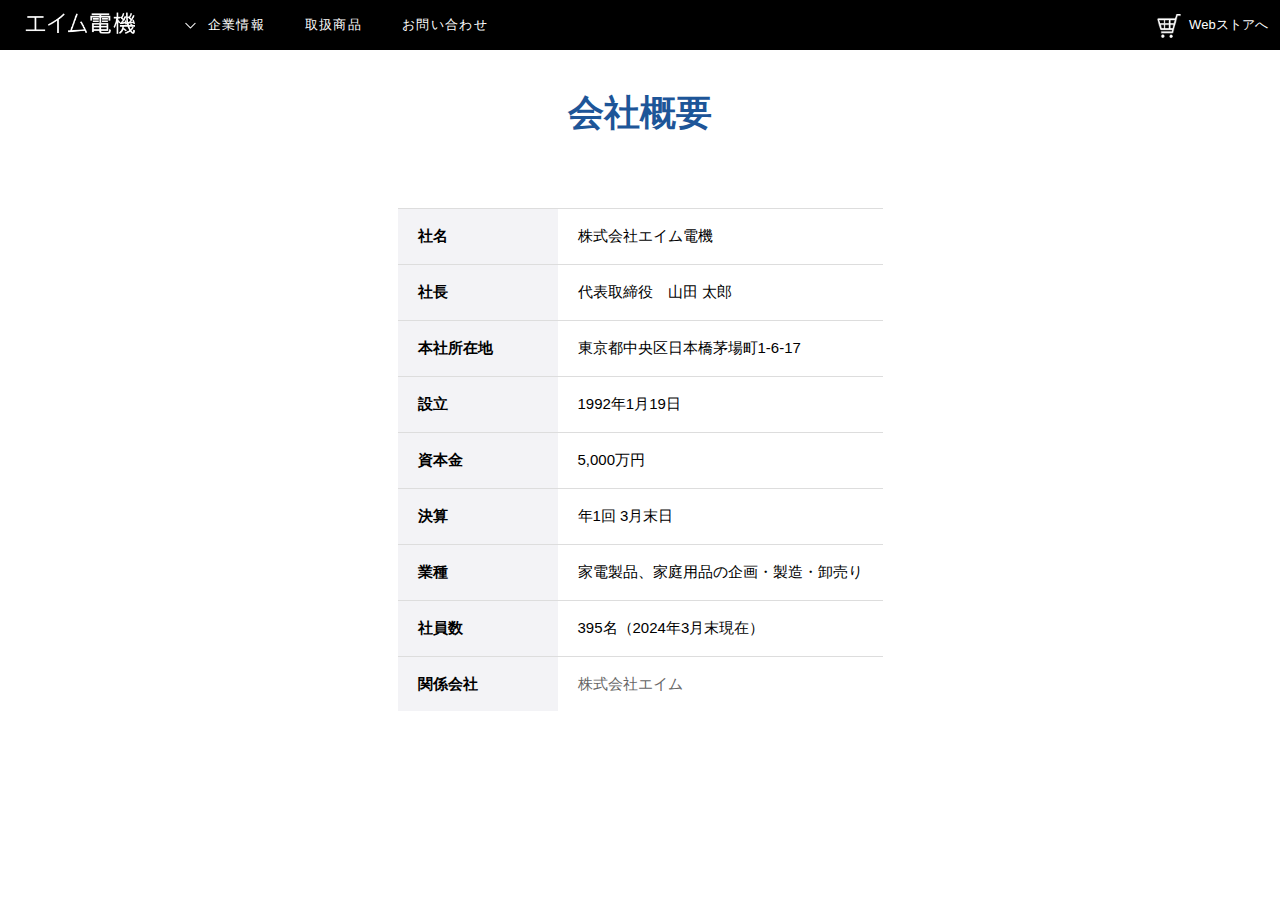
<file: about.html>
<!DOCTYPE html>
<html lang="ja">

<head>
	<meta charset="UTF-8">
	<meta http-equiv="X-UA-Compatible" content="IE=edge">
	<title>エイム電機</title>
	<meta name="viewport" content="width=device-width, initial-scale=1">
	<link rel="stylesheet" href="css/style.css">
	<link rel="icon" href="favicon.ico">
	<script src="js/openclose.js"></script>
	<script src="js/fixmenu_pagetop.js"></script>
	<script src="js/ddmenu_min.js"></script>
</head>

<body>

	<div>

		<header>
			<h1 id="logo"><a href="index.html"><img src="images/ロゴ.png" alt="SAMPLE COMPANY"></a></h1>
			<!--PC用（901px以上端末）メニュー-->
			<nav id="menubar">
				<div>
					<ul>
						<li class="ddmenu-title">企業情報
							<ul class="ddmenu">
								<li><a href="index.html">企業情報トップ</a></li>
								<li><a href="greeting.html">経営理念</a></li>
								<li><a href="about.html">会社概要</a></li>
							</ul>
						</li>
						<li><a href="product.html">取扱商品</a></li>
						<li><a href="contact.html">お問い合わせ</a></li>
					</ul>
				</div>
				<a href="https://aim-denki-shop.web.app/" target="_blank" rel="noopener noreferrer">
					<div class="web-store">
						<img class="img-cart" src="images/cart.png">
						Webストアへ
					</div>
				</a>
				
			</nav>
			<!--小さい端末用（900px以下端末）メニュー-->
			<nav id="menubar-s">
				<div>
					<ul>
						<li id="menubar_hdr2" class="close">企業情報
							<ul id="menubar-s2">
								<li><a href="service.html">企業情報トップ</a></li>
								<li><a href="service.html">経営理念</a></li>
								<li><a href="service.html">会社概要</a></li>
							</ul>
						</li>
						<li><a href="product.html">取扱商品</a></li>
						<li><a href="contact.html">お問い合わせ</a></li>
					</ul>
				</div>
				<a href="https://aim-denki-shop.web.app/" target="_blank" rel="noopener noreferrer">
					<div class="web-store">
						<img class="img-cart" src="images/cart.png">
						Webストアへ
					</div>
				</a>
				
			</nav>
		</header>

		<div id="contents">

			<section id="about">

				<h2 style="background: none;border-left: none;">会社概要</h2>

				<div class="corporate">
					<table>
						<tbody>
							<tr>
								<th>社名</th>
								<td>株式会社エイム電機</td>
							</tr>
							<tr>
								<th>社長</th>
								<td>代表取締役　山田 太郎</td>
							</tr>
							<tr>
								<th>本社所在地</th>
								<td>東京都中央区日本橋茅場町1-6-17</td>
							</tr>
							<tr>
								<th>設立</th>
								<td>1992年1月19日</td>
							</tr>
							<tr>
								<th>資本金</th>
								<td>5,000万円</td>
							</tr>
							<tr>
								<th>決算</th>
								<td>年1回 3月末日</td>
							</tr>
							<tr>
								<th>業種</th>
								<td>家電製品、家庭用品の企画・製造・卸売り</td>
							</tr>
							<tr>
								<th>社員数</th>
								<td>395名（2024年3月末現在）</td>
							</tr>
							<tr>
								<th>関係会社</th>
								<td>
									<ul>
										<li><a href="https://www.aim.ac/" target="_blank">株式会社エイム</a></li>
									</ul>
								</td>
							</tr>
						</tbody>
					</table>
				</div>


			</section>

		</div>

		<div id="menubar_hdr" class="close"></div>


		<script>
			if (OCwindowWidth() <= 900) {
				open_close("menubar_hdr", "menubar-s");
			}
		</script>


		<script>
			if (OCwindowWidth() <= 900) {
				open_close("menubar_hdr2", "menubar-s2");
			}
		</script>

</body>

</html>
</file>
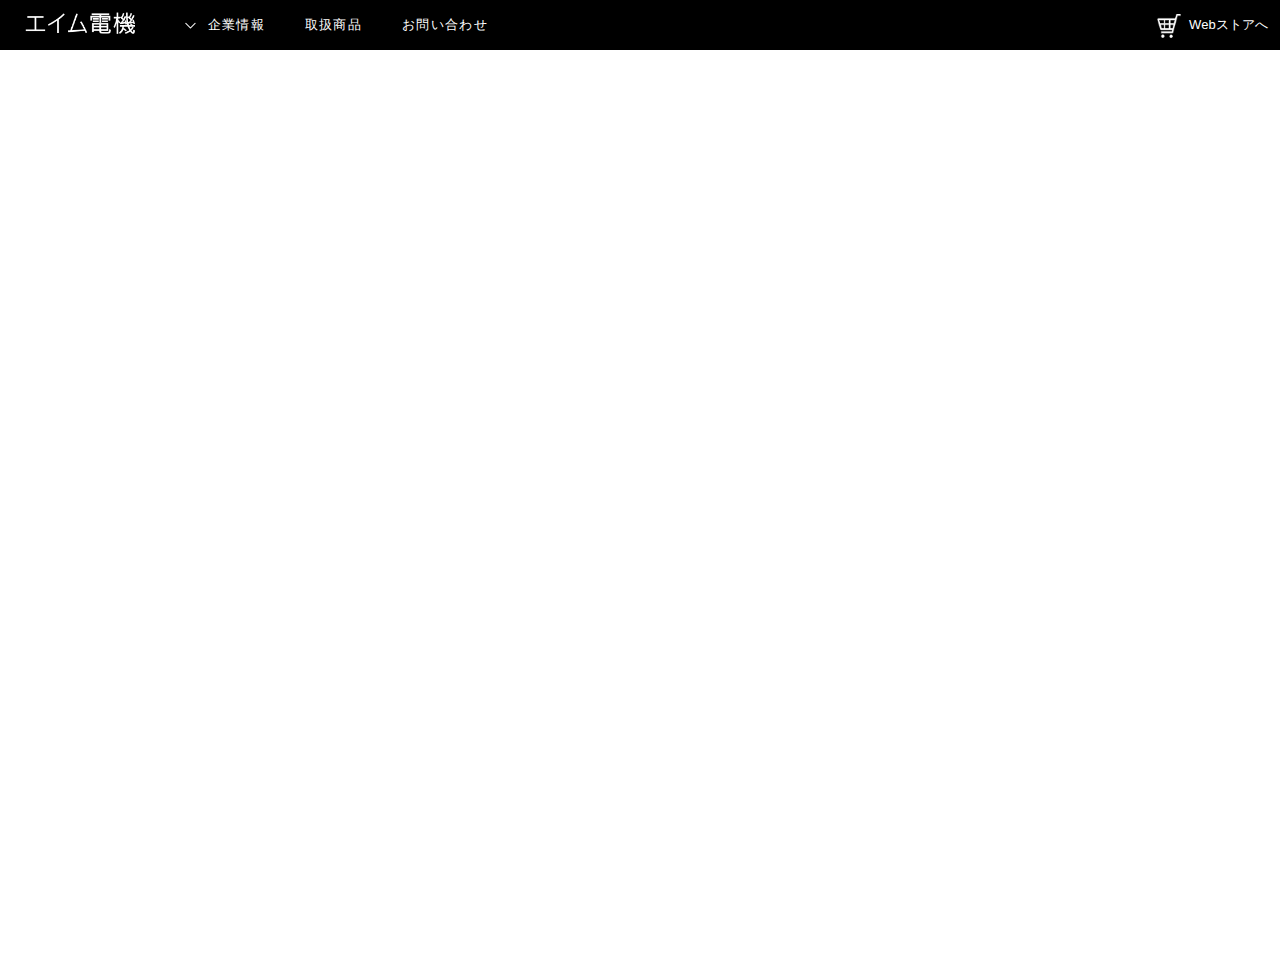
<file: contact.html>
<!DOCTYPE html>
<html lang="ja">

<head>
	<meta charset="UTF-8">
	<meta http-equiv="X-UA-Compatible" content="IE=edge">
	<title>エイム電機</title>
	<meta name="viewport" content="width=device-width, initial-scale=1">
	<link rel="stylesheet" href="css/style.css">
	<link rel="icon" href="favicon.ico">
	<script src="js/openclose.js"></script>
	<script src="js/fixmenu_pagetop.js"></script>
	<script src="js/ddmenu_min.js"></script>
</head>

<body id="contact">

	<div id="container">

		<header>
			<h1 id="logo"><a href="index.html"><img src="images/ロゴ.png" alt="SAMPLE COMPANY"></a></h1>
			<!--PC用（901px以上端末）メニュー-->
			<nav id="menubar">
				<div>
					<ul>
						<li class="ddmenu-title">企業情報
							<ul class="ddmenu">
								<li><a href="index.html">企業情報トップ</a></li>
								<li><a href="greeting.html">経営理念</a></li>
								<li><a href="about.html">会社概要</a></li>
							</ul>
						</li>
						<li><a href="product.html">取扱商品</a></li>
						<li><a href="contact.html">お問い合わせ</a></li>
					</ul>
				</div>
				<a href="https://aim-denki-shop.web.app/" target="_blank" rel="noopener noreferrer">
					<div class="web-store">
						<img class="img-cart" src="images/cart.png">
						Webストアへ
					</div>
				</a>
			</nav>
			<!--小さい端末用（900px以下端末）メニュー-->
			<nav id="menubar-s">
				<div>
					<ul>
						<li id="menubar_hdr2" class="close">企業情報
							<ul id="menubar-s2">
								<li><a href="service.html">企業情報トップ</a></li>
								<li><a href="service.html">経営理念</a></li>
								<li><a href="service.html">会社概要</a></li>
							</ul>
						</li>
						<li><a href="product.html">取扱商品</a></li>
						<li><a href="contact.html">お問い合わせ</a></li>
					</ul>
				</div>
				<a href="https://aim-denki-shop.web.app/" target="_blank" rel="noopener noreferrer">
					<div class="web-store">
						<img class="img-cart" src="images/cart.png">
						Webストアへ
					</div>
				</a>
			</nav>
			</nav>
		</header>

		<div id="contents">
			<iframe
				src="https://docs.google.com/forms/d/e/1FAIpQLScYPzfSrE2J1BEbFEnTRtv_RO-ajOvR-us_vLtn-VNTUrUqRw/viewform?embedded=true"
				frameborder="0" marginheight="0" marginwidth="0" width="100%" height="831">読み込んでいます…</iframe>
		</div>


		<div id="menubar_hdr" class="close"></div>

		<script>
			if (OCwindowWidth() <= 900) {
				open_close("menubar_hdr", "menubar-s");
			}
		</script>


		<script>
			if (OCwindowWidth() <= 900) {
				open_close("menubar_hdr2", "menubar-s2");
			}
		</script>

</body>

</html>
</file>
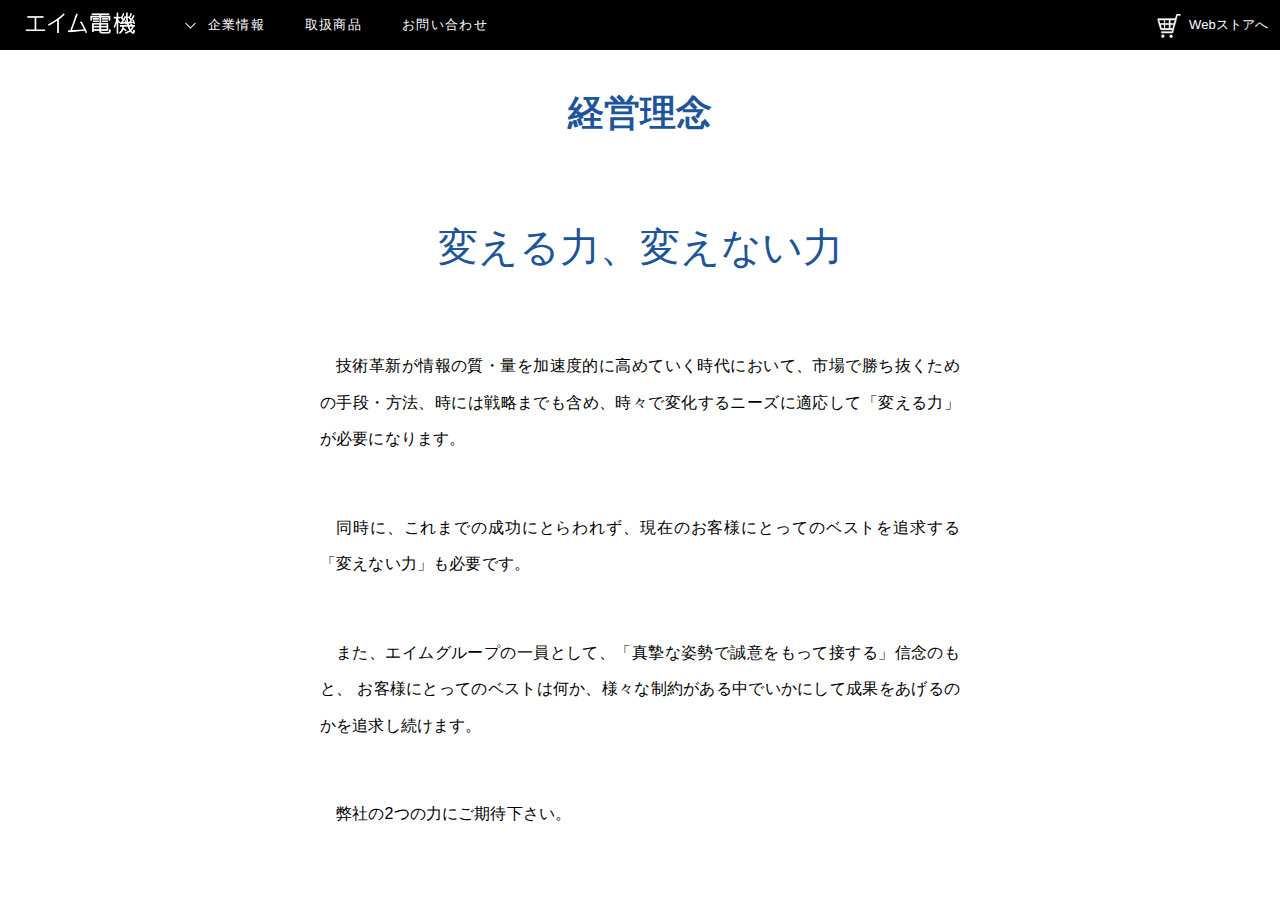
<file: greeting.html>
<!DOCTYPE html>
<html lang="ja">

<head>
	<meta charset="UTF-8">
	<meta http-equiv="X-UA-Compatible" content="IE=edge">
	<title>エイム電機</title>
	<meta name="viewport" content="width=device-width, initial-scale=1">
	<link rel="stylesheet" href="css/style.css">
	<link rel="icon" href="favicon.ico">
	<script src="js/openclose.js"></script>
	<script src="js/fixmenu_pagetop.js"></script>
	<script src="js/ddmenu_min.js"></script>

</head>

<body>

	<div id="container">

		<header>
			<h1 id="logo"><a href="index.html"><img src="images/ロゴ.png" alt="SAMPLE COMPANY"></a></h1>
			<!--PC用（901px以上端末）メニュー-->
			<nav id="menubar">
				<div>
					<ul>
						<li class="ddmenu-title">企業情報
							<ul class="ddmenu">
								<li><a href="index.html">企業情報トップ</a></li>
								<li><a href="greeting.html">経営理念</a></li>
								<li><a href="about.html">会社概要</a></li>
							</ul>
						</li>
						<li><a href="product.html">取扱商品</a></li>
						<li><a href="contact.html">お問い合わせ</a></li>
					</ul>
				</div>
				<a href="https://aim-denki-shop.web.app/" target="_blank" rel="noopener noreferrer">
					<div class="web-store">
						<img class="img-cart" src="images/cart.png">
						Webストアへ
					</div>
				</a>
			</nav>
			<!--小さい端末用（900px以下端末）メニュー-->
			<nav id="menubar-s">
				<div>
					<ul>
						<li id="menubar_hdr2" class="close">企業情報
							<ul id="menubar-s2">
								<li><a href="service.html">企業情報トップ</a></li>
								<li><a href="service.html">経営理念</a></li>
								<li><a href="service.html">会社概要</a></li>
							</ul>
						</li>
						<li><a href="product.html">取扱商品</a></li>
						<li><a href="contact.html">お問い合わせ</a></li>
					</ul>
				</div>
				<a href="https://aim-denki-shop.web.app/" target="_blank" rel="noopener noreferrer">
					<div class="web-store">
						<img class="img-cart" src="images/cart.png">
						Webストアへ
					</div>
				</a>
			</nav>
		</header>

		<div id="contents">

			<section id="greeting">

				<h2 style="background: none;border-left: none;">経営理念</h2>
				<div class="ov-block" style="padding: 0 0;">
					<div class="ov-block__title">変える力、変えない力</div>
					<div class="ov-block__content" style="max-width: 680px;margin: auto;">
						<p class="text-indented text-sentence no-mb">
							技術革新が情報の質・量を加速度的に高めていく時代において、市場で勝ち抜くための手段・方法、時には戦略までも含め、時々で変化するニーズに適応して「変える力」が必要になります。
						</p> <br>
						<p class="text-indented text-sentence no-mb">
							同時に、これまでの成功にとらわれず、現在のお客様にとってのベストを追求する「変えない力」も必要です。
						</p>
						<br>
						<p class="text-indented text-sentence no-mb">
							また、エイムグループの一員として、「真摯な姿勢で誠意をもって接する」信念のもと、
							お客様にとってのベストは何か、様々な制約がある中でいかにして成果をあげるのかを追求し続けます。
						</p>
						<br>
						<p class="text-indented text-sentence no-mb">
							弊社の2つの力にご期待下さい。
						</p>
					</div>
				</div>
			</section>

		</div>



		<div id="menubar_hdr" class="close"></div>


		<script>
			if (OCwindowWidth() <= 900) {
				open_close("menubar_hdr", "menubar-s");
			}
		</script>


		<script>
			if (OCwindowWidth() <= 900) {
				open_close("menubar_hdr2", "menubar-s2");
			}
		</script>

</body>

</html>
</file>
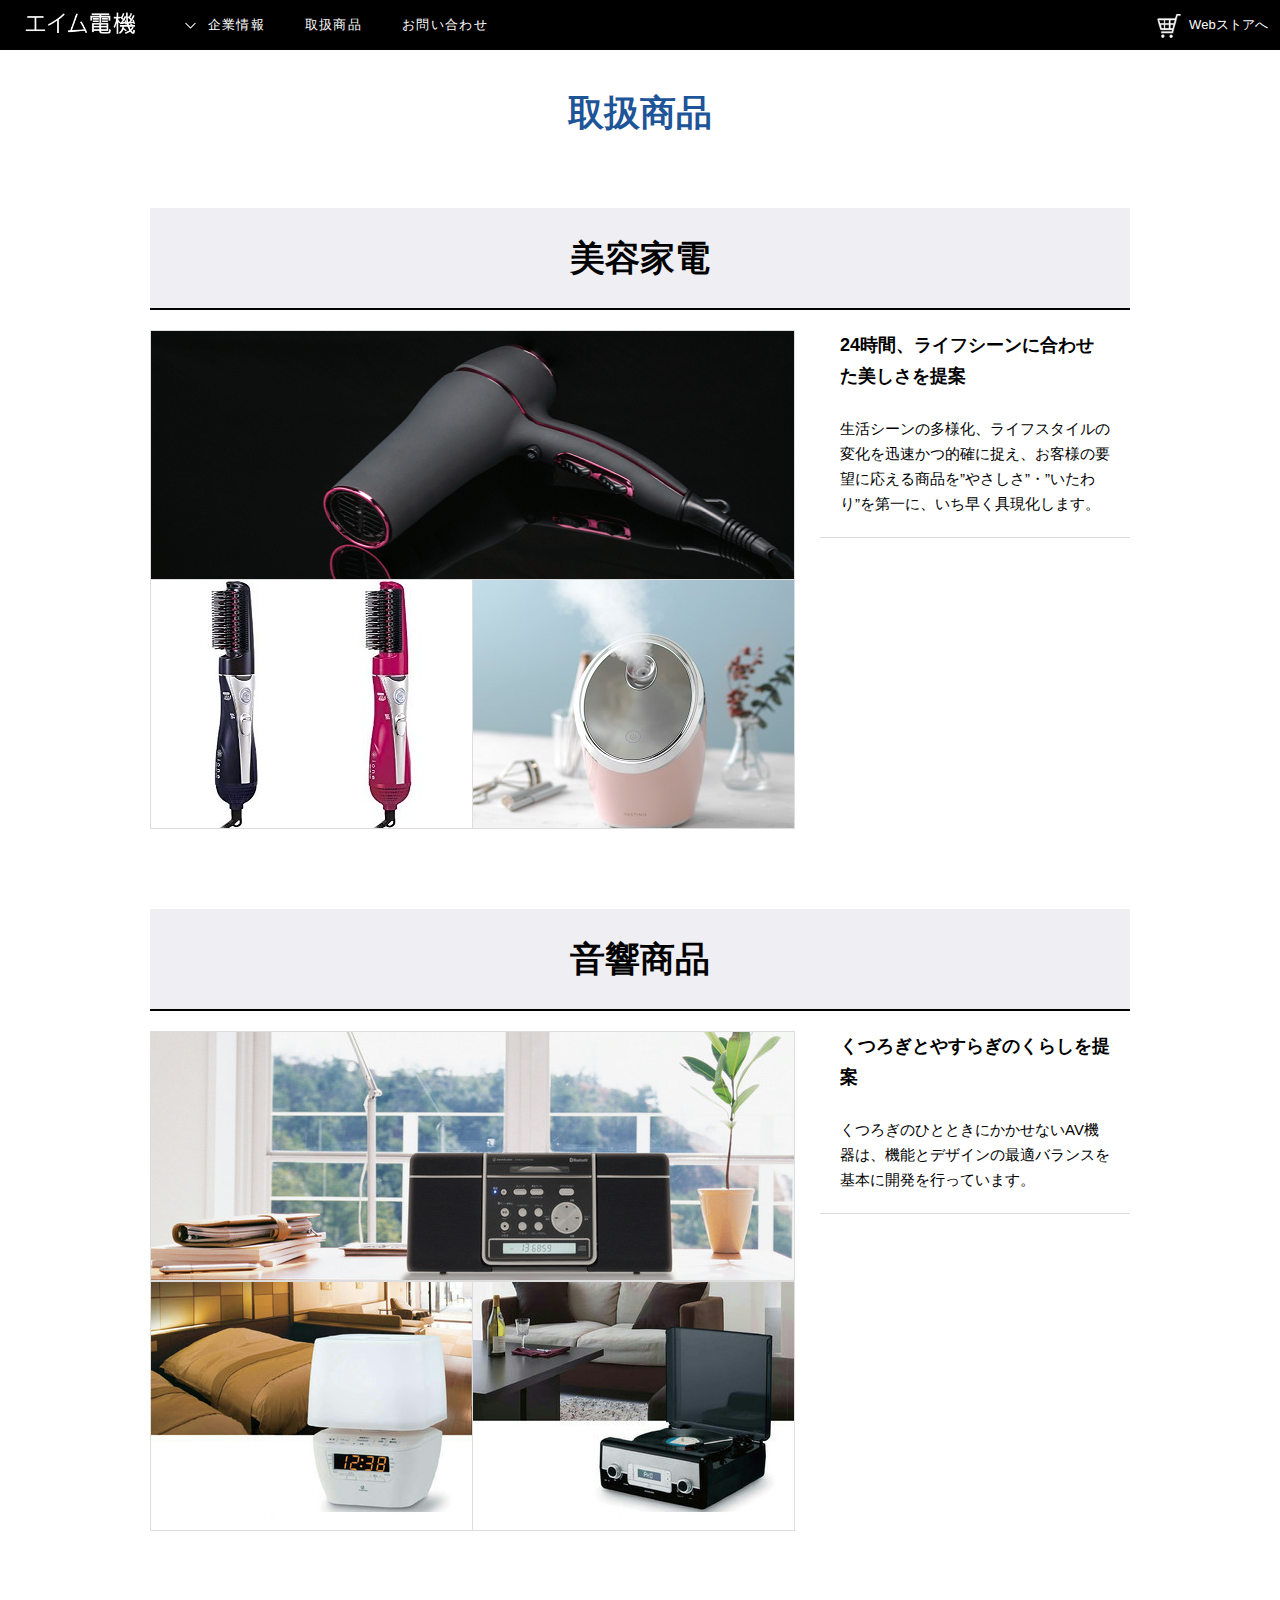
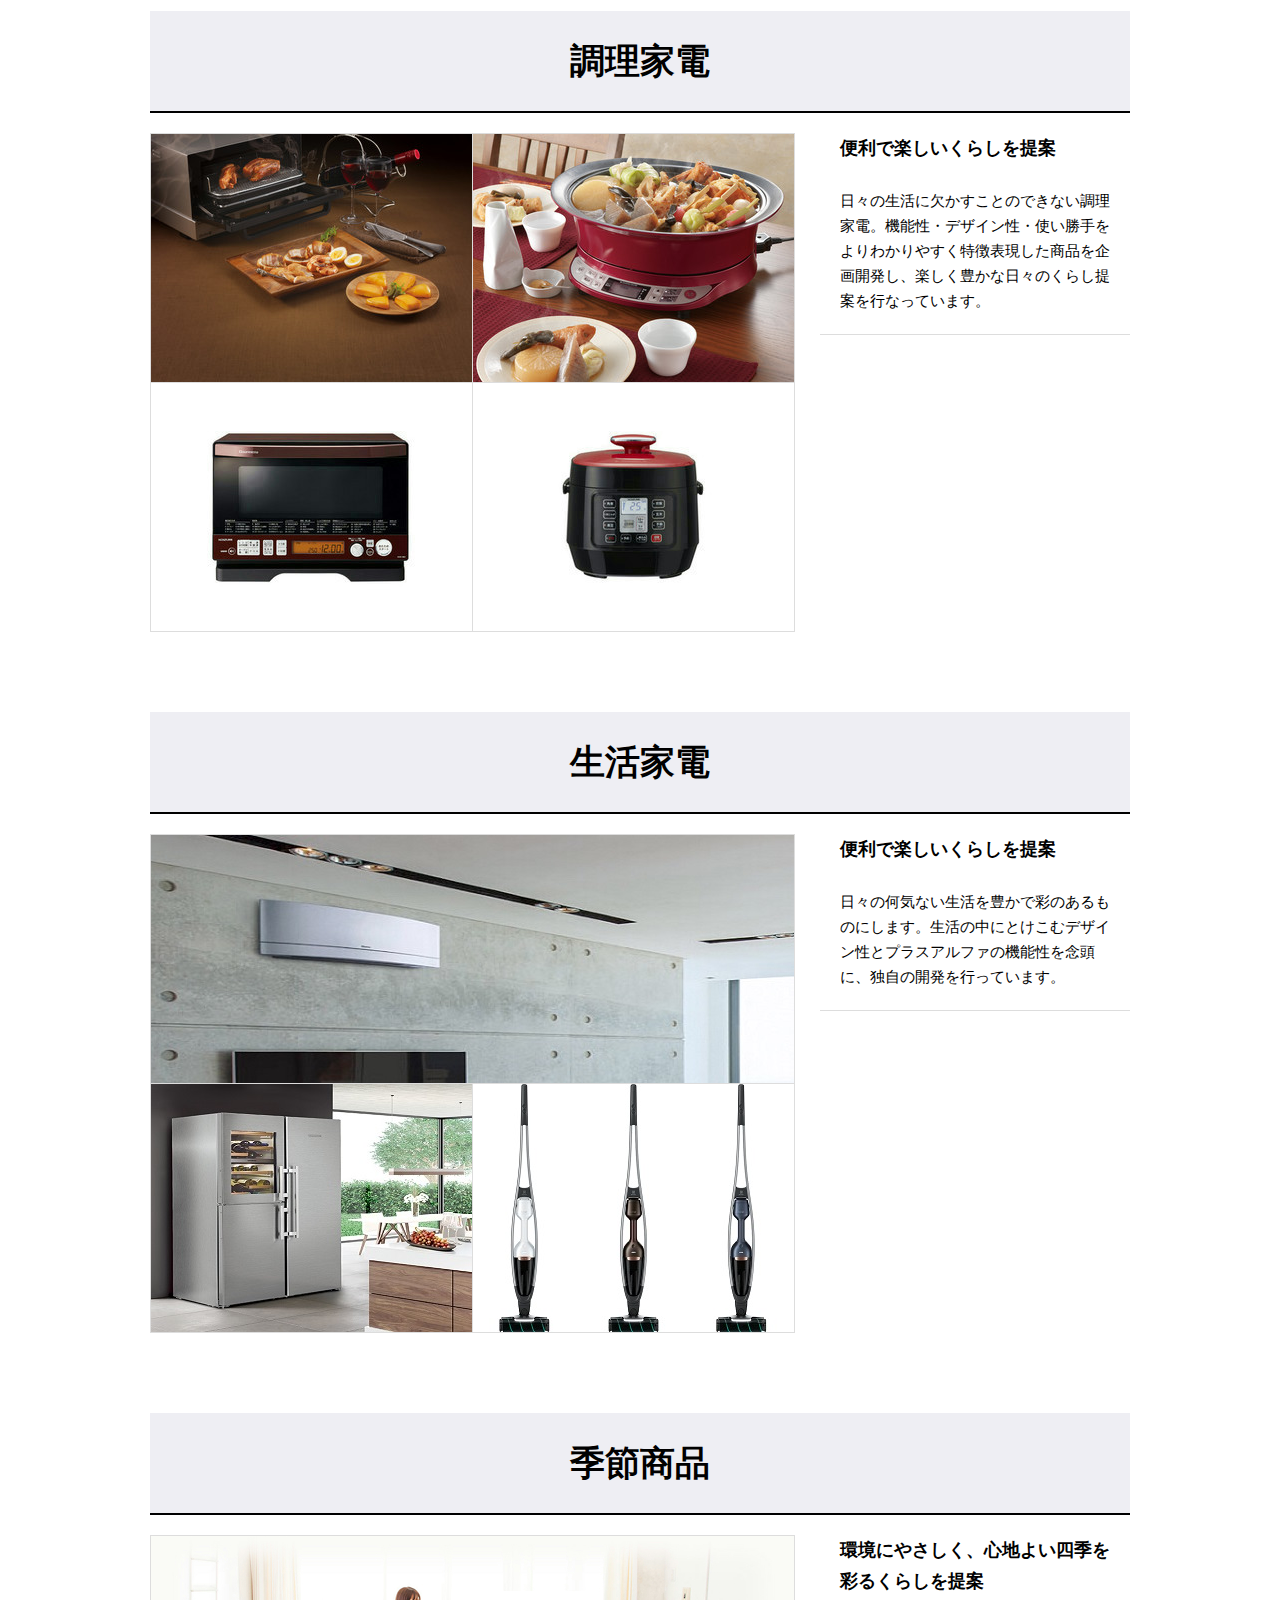
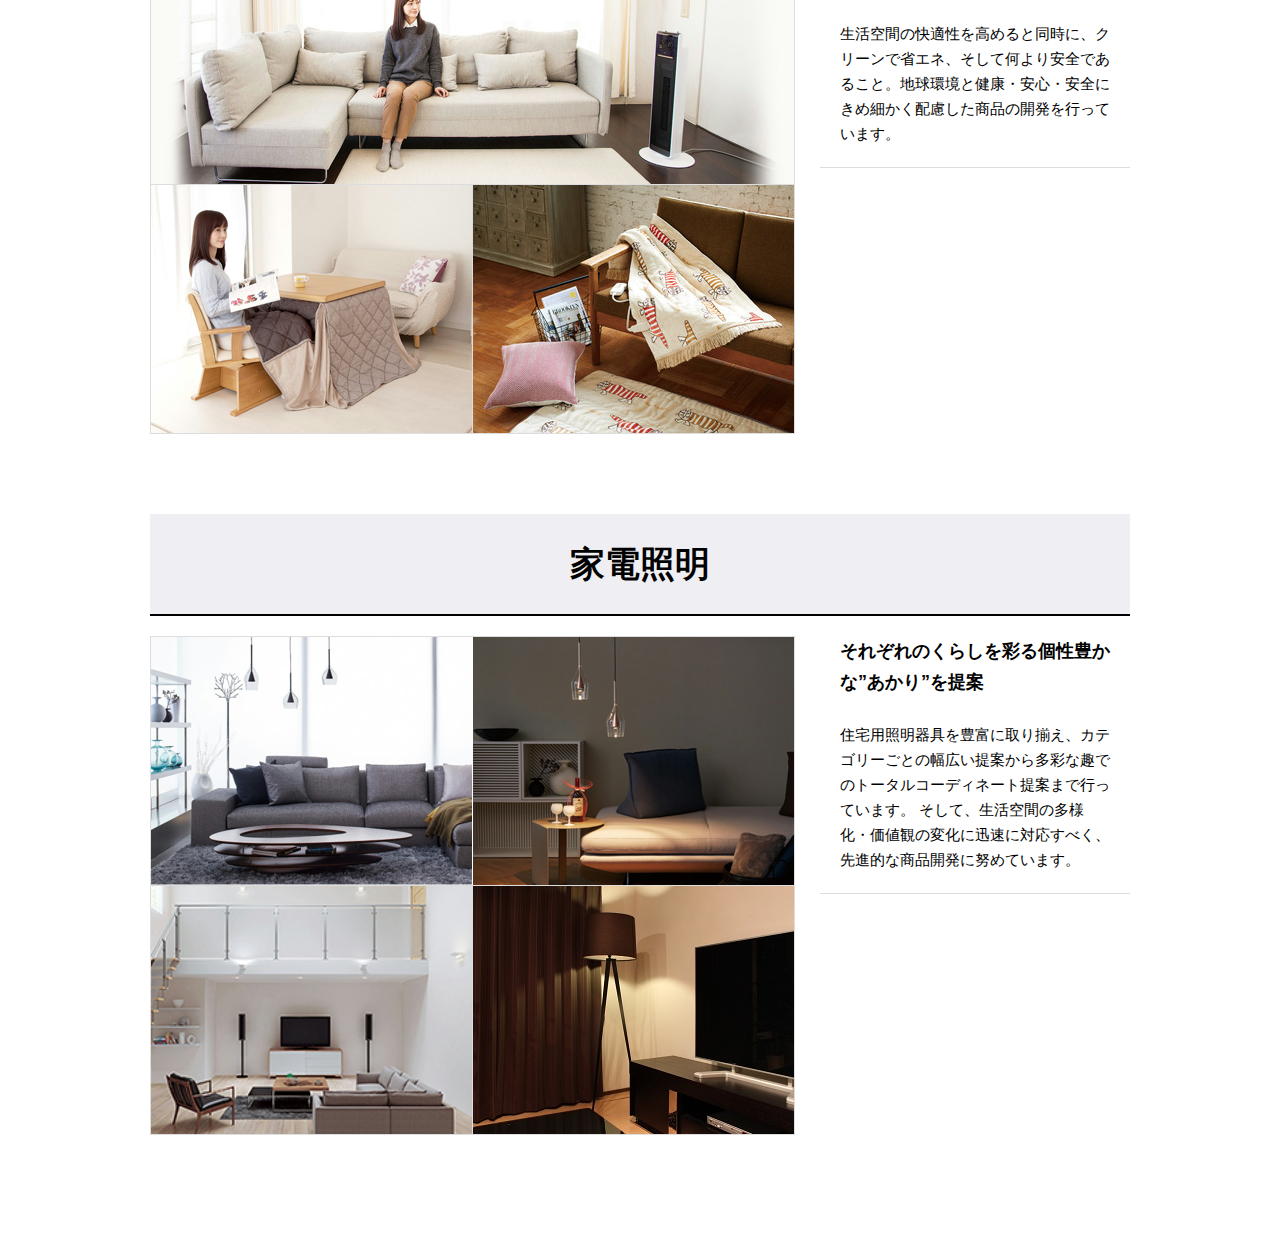
<file: product.html>
<!DOCTYPE html>
<html lang="ja">

<head>
	<meta charset="UTF-8">
	<meta http-equiv="X-UA-Compatible" content="IE=edge">
	<title>エイム電機</title>
	<meta name="viewport" content="width=device-width, initial-scale=1">
	<link rel="stylesheet" href="css/style.css">
	<link rel="icon" href="favicon.ico">
	<script src="js/openclose.js"></script>
	<script src="js/fixmenu_pagetop.js"></script>
	<script src="js/ddmenu_min.js"></script>
</head>

<body>

	<div id="container">

		<header>
			<h1 id="logo"><a href="index.html"><img src="images/ロゴ.png" alt="SAMPLE COMPANY"></a></h1>
			<!--PC用（901px以上端末）メニュー-->
			<nav id="menubar">
				<div>
					<ul>
						<li class="ddmenu-title">企業情報
							<ul class="ddmenu">
								<li><a href="index.html">企業情報トップ</a></li>
								<li><a href="greeting.html">経営理念</a></li>
								<li><a href="about.html">会社概要</a></li>
							</ul>
						</li>
						<li><a href="product.html">取扱商品</a></li>
						<li><a href="contact.html">お問い合わせ</a></li>
					</ul>
				</div>
				<a href="https://aim-denki-shop.web.app/" target="_blank" rel="noopener noreferrer">
					<div class="web-store">
						<img class="img-cart" src="images/cart.png">
						Webストアへ
					</div>
				</a>
			</nav>
			<!--小さい端末用（900px以下端末）メニュー-->
			<nav id="menubar-s">
				<div>
					<ul>
						<li id="menubar_hdr2" class="close">企業情報
							<ul id="menubar-s2">
								<li><a href="service.html">企業情報トップ</a></li>
								<li><a href="service.html">経営理念</a></li>
								<li><a href="service.html">会社概要</a></li>
							</ul>
						</li>
						<li><a href="product.html">取扱商品</a></li>
						<li><a href="contact.html">お問い合わせ</a></li>
					</ul>
				</div>
				<a href="https://aim-denki-shop.web.app/" target="_blank" rel="noopener noreferrer">
					<div class="web-store">
						<img class="img-cart" src="images/cart.png">
						Webストアへ
					</div>
				</a>
			</nav>
		</header>

		<div id="contents">

			<section id="product">

				<h2 style="background: none;border-left: none;">取扱商品</h2>

				<article id="ribiyou" class="brand">
					<h3>美容家電</h3>
					<div class="detail">
						<div class="pic">
							<img src="images/ドライヤー.jpg" class="pic01">
							<img src="images/カール.jpg" class="pic02">
							<img src="images/フェイススチーマー.jpg" class="pic03">
						</div>
						<div class="txt">
							<p class="catch">24時間、ライフシーンに合わせた美しさを提案</p>
							<p class="lead">生活シーンの多様化、ライフスタイルの変化を迅速かつ的確に捉え、お客様の要望に応える商品を”やさしさ”・”いたわり”を第一に、いち早く具現化します。
							</p>
						</div>
					</div>
				</article>

				<article id="sound" class="brand">
					<h3>音響商品</h3>
					<div class="detail">
						<div class="pic">
							<img src="images/snd_brand02_pic03.jpg" class="pic03">
							<img src="images/snd_brand02_pic01.jpg" class="pic01">
							<img src="images/snd_brand02_pic02.jpg" class="pic02">
						</div>
						<div class="txt">
							<p class="catch">くつろぎとやすらぎのくらしを提案</p>
							<p class="lead">くつろぎのひとときにかかせないAV機器は、機能とデザインの最適バランスを基本に開発を行っています。</p>

						</div>
					</div>

				</article>

				<article id="cooking" class="brand">
					<h3>調理家電</h3>
					<div class="detail">
						<div class="pic">
							<img src="images/coo_brand03_pic01.jpg" class="pic01">
							<img src="images/coo_brand03_pic02.jpg" class="pic02">
							<img src="images/coo_brand03_pic03.jpg" class="pic03">
							<img src="images/coo_brand03_pic04.jpg" class="pic04">
						</div>
						<div class="txt">
							<p class="catch">便利で楽しいくらしを提案</p>
							<p class="lead">
								日々の生活に欠かすことのできない調理家電。機能性・デザイン性・使い勝手をよりわかりやすく特徴表現した商品を企画開発し、楽しく豊かな日々のくらし提案を行なっています。</p>
						</div>
					</div>

				</article>
				<article id="cooking" class="brand">
					<h3>生活家電</h3>
					<div class="detail">
						<div class="pic">
							<img src="images/エアコン.jpg" class="pic01">
							<img src="images/冷蔵庫.jpg" class="pic03">
							<img src="images/掃除機.jpg" class="pic04">
						</div>
						<div class="txt">
							<p class="catch">便利で楽しいくらしを提案</p>
							<p class="lead">
								日々の何気ない生活を豊かで彩のあるものにします。生活の中にとけこむデザイン性とプラスアルファの機能性を念頭に、独自の開発を行っています。</p>
						</div>
					</div>

				</article>

				<article id="season" class="brand">
					<h3>季節商品</h3>
					<div class="detail">
						<div class="pic">
							<img src="images/ssn_brand04_pic01.jpg" class="pic01">
							<img src="images/ssn_brand04_pic02.jpg" class="pic03">
							<img src="images/ssn_brand04_pic03.jpg" class="pic04">
						</div>
						<div class="txt">
							<p class="catch">環境にやさしく、心地よい四季を彩るくらしを提案</p>
							<p class="lead">
								生活空間の快適性を高めると同時に、クリーンで省エネ、そして何より安全であること。地球環境と健康・安心・安全にきめ細かく配慮した商品の開発を行っています。
							</p>
						</div>
					</div>

				</article>

				<article id="consumer" class="brand">
					<h3>家電照明</h3>
					<div class="detail">
						<div class="pic">
							<img src="images/sik_brand05_pic01.jpg" class="pic01">
							<img src="images/sik_brand05_pic02.jpg" class="pic03">
							<img src="images/間接照明.jpg" class="pic04">
						</div>
						<div class="txt">
							<p class="catch">それぞれのくらしを彩る個性豊かな”あかり”を提案</p>
							<p class="lead">
								住宅用照明器具を豊富に取り揃え、カテゴリーごとの幅広い提案から多彩な趣でのトータルコーディネート提案まで行っています。
								そして、生活空間の多様化・価値観の変化に迅速に対応すべく、先進的な商品開発に努めています。</p>
						</div>
					</div>
				</article>

			</section>

		</div>

		<div id="menubar_hdr" class="close"></div>


		<script>
			if (OCwindowWidth() <= 900) {
				open_close("menubar_hdr", "menubar-s");
			}
		</script>

		<script>
			if (OCwindowWidth() <= 900) {
				open_close("menubar_hdr2", "menubar-s2");
			}
		</script>

</body>

</html>
</file>
<file: css/style.css>
@charset "utf-8";

/*各cssファイルの読み込み
---------------------------------------------------------------------------*/
@import url("keyframes.css");
@import url("slide.css");

/*全端末（PC・タブレット・スマホ）共通設定
------------------------------------------------------------------------------------------------------------------------------------------------------*/

/*全体の設定
---------------------------------------------------------------------------*/
body {
  margin: 0px;
  padding: 0px;
  font-family: "ヒラギノ丸ゴ Pro", "Hiragino Maru Gothic Pro",
    "ヒラギノ角ゴ Pro", "Hiragino Kaku Gothic Pro", "メイリオ", Meiryo, Osaka,
    "ＭＳ Ｐゴシック", "MS PGothic", sans-serif;
  font-size: 16px;
  /*文字サイズ*/
  line-height: 2;
  /*行間*/
  color: #000;
  /*文字色*/
  background: #fff;
  /*背景色*/
  -webkit-text-size-adjust: none;
}

h1,
h2,
h3,
h4,
h5,
p,
ul,
ol,
li,
dl,
dt,
dd,
form,
figure,
form,
select,
textarea,
input {
  margin: 0px;
  padding: 0px;
  font-size: 100%;
  font-weight: normal;
}

ul {
  list-style-type: none;
}

img {
  border: none;
  max-width: 100%;
  height: auto;
  vertical-align: middle;
}

table {
  border-collapse: collapse;
  font-size: 100%;
  border-spacing: 0;
}

video {
  max-width: 100%;
}

iframe {
  width: 100%;
}

/*リンク（全般）設定
---------------------------------------------------------------------------*/
a {
  color: #666;
  transition: 0.4s;
}

a:hover {
  color: #0074ea;
  text-decoration: none;
}

/*ヘッダーブロック（ロゴやメニューが入った最上段ブロック）
---------------------------------------------------------------------------*/
/*ヘッダーブロック*/
header {
  position: fixed;
  /*ヘッダーを上部に固定する指定*/
  z-index: 1;
  left: 0px;
  /*左からの配置場所の指定*/
  top: 0px;
  /*上からの配置場所の指定*/
  width: 100%;
  /*幅*/
  background: #000;
  /*背景色*/
  font-size: 13px;
  /*文字サイズ*/
  height: 50px;
  /*ヘッダーの高さ*/
}

/*ロゴ画像*/
header #logo img {
  height: 50px;
  /*高さ。上のheaderのheightと合わせる。*/
  float: left;
  /*左に回り込み*/
}

/*メインメニュー
---------------------------------------------------------------------------*/
/*メニューブロック全体*/
#menubar {
  float: left;
}

/*メニュー１個あたりの指定*/
#menubar li {
  float: left;
  letter-spacing: 0.1em;
}

#menubar li a,
.ddmenu-title {
  display: block;
  text-decoration: none;
  color: #fff;
  /*文字色*/
  padding: 0px 20px;
  /*上下、左右へのメニュー内の余白*/
  line-height: 50px;
  /*行間。headerのheightと数字を合わせる。*/
}

/*マウスオン時の背景色*/
#menubar li a:hover {
  background: #0074ea !important;
}

/*ドロップダウンメニューの親メニューへの追加指定。基本指定は上の.ddmenu-titleにあります。*/
.ddmenu-title {
  padding-left: 40px;
  /*アイコン分の余白を確保*/
  background: url(../images/arrow1.png) no-repeat 10px center / auto 25px;
  /*アイコン画像の読み込み。最後の25pxは高さ指定。*/
}

/*小さい端末用メニューを非表示にする*/
#menubar-s,
#menubar-s2 {
  display: none;
}

/*３本バーアイコンを表示させない*/
#menubar_hdr {
  display: none;
}

/*ドロップダウンメニュー（ddmenu）
---------------------------------------------------------------------------*/
/*メニューブロック全体*/
#menubar ul.ddmenu {
  position: absolute;
  visibility: hidden;
  z-index: 10;
  width: auto;
  margin-left: -40px;
  /*.ddmenu-titleのpadding-leftと数字を合わせてマイナス記号をつける。*/
}

/*メニュー１個あたりの指定*/
#menubar ul.ddmenu li {
  float: none;
}

#menubar ul.ddmenu li a {
  background: #000;
  /*背景色（古いブラウザ用）*/
  background: rgba(0, 0, 0, 0.8);
  /*背景色。0,0,0は黒の事で0.8は色が80%出た状態。*/
  border: 1px solid rgba(255, 255, 255, 0.4);
  /*線の幅、線種、色。255,255,255は白の事で0.4は色が40%出た状態。*/
  border-top: none;
  /*上の線だけ消す*/
}

/*１つ目のメニューへの追加指定*/
#menubar ul.ddmenu li:first-child a {
  border-top: 1px solid rgba(255, 255, 255, 0.4);
  /*上の線の指定*/
}

/*ドロップダウンのマウスオン事*/
li:hover ul.ddmenu {
  animation-name: opa1;
  /*keyframes.cssで使う@keyframesの指定*/
  animation-duration: 0.4s;
  /*アニメーションの実行時間。0.4秒。*/
  animation-fill-mode: both;
  /*アニメーションの待機中は最初のキーフレームを維持、終了後は最後のキーフレームを維持。*/
}

/*facebookやtwitterなどのアイコン
---------------------------------------------------------------------------*/
/*アイコン全体を囲むブロック*/
ul.icon {
  float: right;
  /*アイコンブロックを右に回り込み*/
  margin-right: 20px;
  /*右側に空けるスペース*/
}

/*アイコン１個あたりの設定*/
ul.icon li {
  display: inline-block;
  /*横並びにさせる指定*/
  padding-top: 10px;
  /*上に空ける余白。header内の上下の配置バランスをここでとって下さい。*/
}

/*アイコン画像の設定*/
ul.icon img {
  width: 30px;
  /*画像の幅*/
  margin-right: 5px;
  /*画像同士の余白*/
}

/*コンテンツ（contents）
---------------------------------------------------------------------------*/
/*コンテンツブロック全体*/
#contents {
  margin-top: 50px;
  /*上に空ける余白。headerとの間に空けたいスペースを調整して下さい*/
  padding: 3%;
  /*コンテンツ内の余白*/
}

/*トップページのコンテンツへの追加指定*/
.home #contents {
  margin-top: 540px;
  /*スライドショーの高さに合わせて調整して下さい*/
}

/*h2タグ*/
#contents h2 {
  clear: both;
  margin-bottom: 20px;
  /*下に空けるスペース*/
  font-size: 120%;
  /*文字サイズ*/
  background: #000;
  /*背景色*/
  color: #fff;
  /*文字色*/
  border-left: 50px solid #0074ea;
  /*左の線の幅、線種、色*/
  line-height: 50px;
  /*行間*/
  padding-left: 30px;
  /*左に空ける余白*/
}

/*h2タグ内のspanタグ*/
#contents h2 span {
  font-size: 80%;
  /*文字サイズ*/
  padding-left: 20px;
  /*左に空ける余白*/
}

/*h2タグ内のspanタグの文字の最初と最後に表示させる記号*/
#contents h2 span::before,
#contents h2 span::after {
  content: "-";
}

/*h3タグ*/
#contents h3 {
  clear: both;
  margin-bottom: 20px;
  /*下に空けるスペース*/
  font-size: 120%;
  /*文字サイズ*/
  border-bottom: 2px solid #000;
  /*下の線の幅、線種、色*/
  padding-left: 20px;
  /*左に空ける余白*/
}

/*段落タグ設定*/
#contents p {
  padding: 0px 20px 20px;
  /*上、左右、下への余白*/
}

/*他。微調整。*/
#contents p + p {
  margin-top: -5px;
}

#contents h2 + p,
#contents h3 + p {
  margin-top: -10px;
}

#contents section + section {
  margin-top: 30px;
}

/*list（トップページやServiceページで使っている横長ブロック）
---------------------------------------------------------------------------*/
/*ボックスの設定*/
#contents .list {
  position: relative;
  overflow: hidden;
  display: flex;
  align-items: center;
  background: #000;
  /*背景色*/
  color: #fff;
  /*文字色*/
  margin-bottom: 1px;
  /*ボックス同士に空けるスペース*/
}

/*リンクテキストの文字色*/
#contents .list a {
  color: #fff;
}

/*ボックス内のh4（見出し）タグ*/
#contents .list h4 {
  margin-bottom: 10px;
  /*下のテキストとの間に空けるスペース*/
  font-size: 120%;
  /*文字サイズ*/
}

/*ボックス内のp（段落）タグ*/
#contents .list p {
  padding: 0;
  /*余白のリセット*/
}

/*ボックス内のfigure画像*/
#contents .list figure {
  float: left;
  /*左に回り込み*/
  width: 30%;
  /*画像の幅*/
}

/*「class="text"」を指定したブロック。テキストブロック。*/
#contents .list .text {
  float: right;
  /*右に回り込み*/
  width: 64%;
  /*幅*/
  margin: 3%;
  /*外側に取るスペース。これがないと枠ギチギチに文字が表示されます。*/
}

/*btn1
---------------------------------------------------------------------------*/
.btn1 a {
  display: block;
  text-decoration: none;
  background: #0074ea url(../images/arrow4.png) no-repeat 95% center / 15px;
  /*背景色、アイコン画像の読み込み。95%は左からの配置場所、最後の15pxは画像幅。*/
  color: #fff;
  /*文字色*/
  max-width: 300px;
  /*最大幅。画面幅が狭くなった場合、小さく縮小されていきます。*/
  text-align: center;
  /*テキストをセンタリング*/
  padding: 5px 30px;
  /*上下、左右へのボタン内の余白*/
  margin: 20px auto 0;
  /*上、左右、下へのボタンの外側への余白*/
}

/*マウスオン事に少し位置をずらす指定*/
.btn1 a:hover {
  position: relative;
  left: 1px;
  top: 1px;
}

/*フッター設定
---------------------------------------------------------------------------*/
footer {
  clear: both;
  text-align: center;
  font-size: 90%;
  /*文字サイズ*/
  color: #fff;
  /*文字色*/
}

footer a {
  color: #fff;
}

footer a:hover {
  color: #fff;
}

footer .pr {
  display: block;
}

/*フッターメニュー
---------------------------------------------------------------------------*/
/*ボックス全体*/
#footermenu {
  overflow: hidden;
  padding: 20px 3%;
  /*上下、左右へのボックス内の余白*/
  background: #0074ea;
  /*背景色*/
}

/*リンクテキスト*/
#footermenu a {
  text-decoration: none;
  opacity: 0.7;
  /*透明度。70%の色がついた状態。*/
}

/*マウスオン時*/
#footermenu a:hover {
  opacity: 1;
  /*透明度。100%色がついた状態。*/
}

/*１行分の設定*/
#footermenu ul {
  float: left;
  /*左に回り込み*/
  width: 23%;
  /*幅。今回は４列作っているので、この数字と下のpadding-rightとpadding-leftを合計した数字が１列分になる。(23%＋1%＋1%)×4列＝100%*/
  padding-right: 1%;
  /*右に空ける余白*/
  padding-left: 1%;
  /*左に空ける余白*/
  text-align: left;
  /*テキストを左寄せ*/
}

/*見出し*/
#footermenu li.title,
#footermenu li.title a {
  opacity: 1;
  /*透明度。100%色がついた状態。*/
  font-size: 110%;
  /*文字サイズ*/
}

/*コピーライト
---------------------------------------------------------------------------*/
#copyright {
  clear: both;
  text-align: center;
  background: #000;
  /*背景色*/
}

#copyright a {
  text-decoration: none;
}

#copyright a:hover {
  color: #666;
}

/*トップページ内「更新情報・お知らせ」ブロック
---------------------------------------------------------------------------*/
/*ブロック全体の設定*/
#new dl {
  padding: 0px 20px;
  /*上下、左右へのブロック内の余白*/
  margin-bottom: 20px;
  /*ブロックの下(外側)に空ける余白*/
  height: 170px;
  /*高さ*/
  overflow: auto;
  /*上の高さを超えるコンテンツ量になった場合にスクロールバーを出す*/
}

/*日付設定*/
#new dt {
  float: left;
  width: 9em;
  letter-spacing: 0.1em;
}

/*記事設定*/
#new dd {
  padding-left: 9em;
  border-bottom: 1px solid #ccc;
  /*下線の幅、線種、色*/
}

/*ta1設定
---------------------------------------------------------------------------*/
/*テーブル１行目に入った見出し部分（※caption）*/
.ta1 caption {
  border: 1px solid #ccc;
  /*テーブルの枠線の幅、線種、色*/
  border-bottom: none;
  /*下線だけ消す*/
  text-align: left;
  /*文字を左寄せ*/
  background: #eee;
  /*背景色*/
  font-weight: bold;
  /*太字に*/
  padding: 10px;
  /*ボックス内の余白*/
}

/*ta1テーブル*/
.ta1 {
  width: 100%;
  table-layout: fixed;
  margin: 0 0 20px;
  background: #fff;
  /*背景色*/
}

.ta1,
.ta1 td,
.ta1 th {
  border: 1px solid #ccc;
  /*テーブルの枠線の幅、線種、色*/
  padding: 10px;
  /*ボックス内の余白*/
  word-break: break-all;
}

/*左側ボックス*/
.ta1 th {
  width: 150px;
  /*幅*/
  text-align: center;
  /*センタリング*/
  font-weight: normal;
}

/*inputボタン
---------------------------------------------------------------------------*/
#contents input[type="submit"].btn,
#contents input[type="button"].btn,
#contents input[type="reset"].btn {
  padding: 5px 10px;
  /*上下、左右へのボックス内の余白*/
  border: 1px solid #ccc;
  /*枠線の幅、線種、色*/
  font-size: 20px;
  /*文字サイズ*/
  border-radius: 3px;
  /*角丸のサイズ*/
  background: #eee;
  /*背景色*/
}

/*マウスオン時の設定*/
#contents input[type="submit"].btn:hover,
#contents input[type="button"].btn:hover,
#contents input[type="reset"].btn:hover {
  border: 1px solid #999;
  /*枠線の幅、線種、色*/
  background: #fff;
  /*背景色*/
}

/*NEWアイコン
---------------------------------------------------------------------------*/
.newicon {
  background: #f00;
  /*背景色*/
  color: #fff;
  /*文字色*/
  font-size: 70%;
  /*文字サイズ*/
  line-height: 1.5;
  padding: 2px 5px;
  border-radius: 2px;
  margin: 0px 5px;
  vertical-align: text-top;
}

/*PAGE TOP（↑）設定
---------------------------------------------------------------------------*/
/*通常時のボタンは非表示*/
body .nav-fix-pos-pagetop a {
  display: none;
}

/*fixmenu_pagetop.jsで設定している設定値になったら出現するボタンスタイル*/
body.is-fixed-pagetop .nav-fix-pos-pagetop a {
  display: block;
  text-decoration: none;
  text-align: center;
  width: 50px;
  /*幅*/
  line-height: 50px;
  /*高さ*/
  z-index: 1;
  position: fixed;
  bottom: 20px;
  /*下から20pxの場所に配置*/
  right: 3%;
  /*右から3%の場所に配置*/
  background: #666;
  /*背景色（古いブラウザ用）*/
  background: rgba(0, 0, 0, 0.6);
  /*背景色。0,0,0は黒の事。0.6は60%色がついた状態。*/
  color: #fff;
  /*文字色*/
  border: 1px solid #fff;
  /*枠線の幅、線種、色*/
  animation-name: opa1;
  /*keyframes.cssで使う@keyframesの指定*/
  animation-duration: 1s;
  /*アニメーションの実行時間*/
  animation-fill-mode: both;
  /*アニメーションの待機中は最初のキーフレームを維持、終了後は最後のキーフレームを維持。*/
}

/*マウスオン時*/
body.is-fixed-pagetop .nav-fix-pos-pagetop a:hover {
  background: #999;
  /*背景色*/
}

/*checkブロック。赤い注意書きブロックです。
---------------------------------------------------------------------------*/
p.check {
  background: #ff0000;
  color: #fff;
  padding: 10px 25px !important;
  margin-bottom: 20px;
}

p.check a {
  color: #fff;
}

/*ul.disc,olタグ
---------------------------------------------------------------------------*/
ul.disc {
  list-style: disc;
  padding: 0 20px 20px 45px;
}

ol {
  padding: 0 20px 20px 45px;
}

/*その他
---------------------------------------------------------------------------*/
.look {
  background: #222;
  padding: 5px 10px;
  border-radius: 4px;
  border: 1px solid #333;
  color: #fff;
}

.mb15,
.mb1em {
  margin-bottom: 15px !important;
}

.mb30 {
  margin-bottom: 30px !important;
}

.mb50 {
  margin-bottom: 50px !important;
}

.clear {
  clear: both;
}

.color1,
.color1 a {
  color: #0074ea !important;
}

.pr {
  font-size: 10px;
}

.wl {
  width: 96%;
}

.ws {
  width: 50%;
}

.c {
  text-align: center;
}

.r {
  text-align: right;
}

.l {
  text-align: left;
}

.fl {
  float: left;
}

.fr {
  float: right;
}

.big1 {
  font-size: 40px;
}

.mini1 {
  font-size: 11px;
  display: inline-block;
  line-height: 1.5;
}

.dn {
  display: none;
}

.sh {
  display: none;
}

/*画面幅900px以下の設定
------------------------------------------------------------------------------------------------------------------------------------------------------*/
@media screen and (max-width: 900px) {
  /*メインメニュー
---------------------------------------------------------------------------*/
  /*スマホ用メニューブロック全体*/
  #menubar-s {
    display: block;
    overflow: auto;
    height: 100%;
    text-align: left;
    position: fixed;
    z-index: 100;
    top: 0px;
    width: 100%;
    background: rgba(0, 0, 0, 0.8);
    /*背景色*/
    border-top: 1px solid #fff;
    /*上の線の幅、線種、色*/
    animation-name: opa1;
    /*keyframes.cssで使う@keyframesの指定*/
    animation-duration: 0.5s;
    /*アニメーションの実行時間。0.5秒。*/
    animation-fill-mode: both;
    /*待機中は最初のキーフレームを、完了後は最後のキーフレームを維持*/
    font-size: 16px;
    /*文字サイズ*/
  }

  /*メニュー１個あたりの設定と、子メニューの見出し。*/
  #menubar-s ul li a,
  #menubar_hdr2 {
    display: block;
    text-decoration: none;
    padding: 10px 15px;
    /*上下、左右へのメニュー内の余白*/
    border-bottom: 1px solid #fff;
    /*下の線の幅、線種、色*/
    color: #fff;
    /*文字色*/
  }

  /*PC用メニューを非表示にする*/
  #menubar {
    display: none;
  }

  /*子メニュー
---------------------------------------------------------------------------*/
  /*子メニューの見出しの追加。基本は上のブロックで設定しています。*/
  #menubar_hdr2 {
    padding-left: 35px;
  }

  /*子メニューメニューブロック全体*/
  #menubar-s2 {
    display: block;
    margin-top: 10px;
    background: rgba(0, 0, 0, 0.5);
    /*背景色*/
    border: 1px solid #666;
    /*上の線の幅、線種、色*/
    border-bottom: none;
    /*下の線のみ消す*/
  }

  /*「＞」アイコン設定*/
  #menubar_hdr2.close {
    background: url(../images/arrow2.png) no-repeat 10px 18px / 18px;
  }

  /*「＾」アイコン設定*/
  #menubar_hdr2.open {
    background: url(../images/arrow3.png) no-repeat 10px 18px / auto 18px;
  }

  /*子メニュー１個あたりの設定*/
  #menubar-s2 li a {
    color: #fff !important;
    /*文字色*/
    padding: 5px;
    /*余白*/
    border-bottom: 1px solid #666 !important;
    /*下の線の幅、線種、色*/
  }

  /*３本バーアイコン設定
---------------------------------------------------------------------------*/
  /*３本バーブロック*/
  #menubar_hdr {
    display: block;
    position: fixed;
    z-index: 100;
    top: 0px;
    /*上からの配置場所*/
    right: 10px;
    /*右からの配置場所*/
  }

  /*アイコン共通設定*/
  #menubar_hdr.close,
  #menubar_hdr.open {
    width: 50px;
    /*幅*/
    height: 50px;
    /*高さ*/
  }

  /*三本バーアイコン*/
  #menubar_hdr.close {
    background: url(../images/icon_menu.png) no-repeat center top/50px;
    /*背景画像の読み込み、画像の上半分（３本マーク）を表示。幅は50px。*/
  }

  /*閉じるアイコン*/
  #menubar_hdr.open {
    background: url(../images/icon_menu.png) no-repeat center bottom/50px;
    /*背景画像の読み込み、画像の下半分（×マーク）を表示。幅は50px。*/
  }

  /*facebookやtwitterなどのアイコン
---------------------------------------------------------------------------*/
  /*アイコン全体を囲むブロック*/
  ul.icon {
    float: left;
    /*アイコンブロックを左に回り込み*/
    margin-left: 20px;
    /*左側に空けるスペース*/
  }
}

/*画面幅600px以下の設定
------------------------------------------------------------------------------------------------------------------------------------------------------*/
@media screen and (max-width: 600px) {
  /*全体の設定
---------------------------------------------------------------------------*/
  body {
    font-size: 12px;
    font-size: 2.93vw;
  }

  /*ヘッダーブロック（ロゴやメニューが入った最上段ブロック）
---------------------------------------------------------------------------*/
  /*ヘッダーブロック*/
  header {
    height: 90px;
    /*ヘッダーの高さ*/
    background: #0074ea;
    /*背景色*/
    text-align: center;
  }

  /*ロゴ画像*/
  header #logo img {
    float: none;
    /*左に回り込み*/
  }

  /*facebookやtwitterなどのアイコン
---------------------------------------------------------------------------*/
  /*アイコン全体を囲むブロック*/
  ul.icon {
    float: none;
    margin: 0px;
  }

  /*アイコン１個あたりの設定*/
  ul.icon li {
    padding-top: 0px;
  }

  /*コンテンツ（contents）
---------------------------------------------------------------------------*/
  /*コンテンツブロック全体*/
  #contents {
    margin-top: 100px;
    /*上に空ける余白。headerとの間に空けたいスペースを調整して下さい*/
  }

  /*トップページのコンテンツへの追加指定*/
  .home #contents {
    margin-top: 400px;
    /*スライドショーの高さに合わせて調整して下さい*/
  }

  /*h2タグ*/
  #contents h2 {
    border-left: 5px solid #0074ea;
    /*左の線の幅、線種、色*/
    line-height: inherit;
    padding-left: 10px;
    /*左に空ける余白*/
  }

  /*h3タグ*/
  #contents h3 {
    padding-left: 15px;
    /*左に空ける余白*/
  }

  /*段落タグ設定*/
  #contents p {
    padding: 0px 15px 20px;
    /*上、左右、下への余白*/
  }

  /*テーブル（ta1）
---------------------------------------------------------------------------*/
  /*ta1設定*/
  .ta1,
  .ta1 td,
  .ta1 th {
    padding: 5px;
    /*ボックス内の余白*/
  }

  /*ta1の左側ボックス*/
  .ta1 th {
    width: 100px;
  }

  /*その他
---------------------------------------------------------------------------*/
  body.s-n #sub,
  body.s-n #footermenu {
    display: none;
  }

  .big1 {
    font-size: 20px !important;
  }

  .sh {
    display: block;
  }

  .pc {
    display: none;
  }

  .ws,
  .wl {
    width: 94%;
  }

  .fl {
    float: none;
  }

  .fr {
    float: none;
  }
}

/*企業情報*/

.corporate table {
  margin: auto;
}

.corporate table th {
  background-color: #f3f3f6;
  width: 160px;
  box-sizing: border-box;
  font-weight: bold;
  padding: 15px 20px;
  border-top: 1px solid #ddd;
  font-size: 15px;
  text-align: left;
  line-height: 1.66;
  vertical-align: top;
}

.corporate table td {
  padding: 15px 20px;
  border-top: 1px solid #ddd;
  font-size: 15px;
  text-align: left;
  line-height: 1.66;
  vertical-align: top;
}

/*取扱商品*/
.pic {
  float: left;
  width: 645px;
}

#ribiyou .detail .pic img.pic01 {
  border: 1px solid #ddd;
}

#ribiyou .detail .pic img.pic02 {
  border-left: 1px solid #ddd;
  border-right: 1px solid #ddd;
  border-bottom: 1px solid #ddd;
}
#ribiyou .detail .pic img.pic03 {
  border-right: 1px solid #ddd;
  border-bottom: 1px solid #ddd;
}

#sound .detail .pic img.pic03 {
  border: 1px solid #ddd;
}
#sound .detail .pic img.pic01 {
  border-top: 1px solid #ddd;
  border-left: 1px solid #ddd;
  border-right: 1px solid #ddd;
  border-bottom: 1px solid #ddd;
}
#sound .detail .pic img.pic02 {
  border-top: 1px solid #ddd;
  border-right: 1px solid #ddd;
  border-bottom: 1px solid #ddd;
}
#cooking .detail .pic img.pic01 {
  border-top: 1px solid #ddd;
  border-left: 1px solid #ddd;
  border-right: 1px solid #ddd;
  border-bottom: 1px solid #ddd;
}
#cooking .detail .pic img.pic02 {
  border-top: 1px solid #ddd;
  border-right: 1px solid #ddd;
  border-bottom: 1px solid #ddd;
}
#cooking .detail .pic img.pic03 {
  border-left: 1px solid #ddd;
  border-right: 1px solid #ddd;
  border-bottom: 1px solid #ddd;
}
#cooking .detail .pic img.pic04 {
  border-right: 1px solid #ddd;
  border-bottom: 1px solid #ddd;
}
#season .detail .pic img.pic01 {
  border-top: 1px solid #ddd;
  border-left: 1px solid #ddd;
  border-right: 1px solid #ddd;
  border-bottom: 1px solid #ddd;
}
#season .detail .pic img.pic03 {
  border-left: 1px solid #ddd;
  border-right: 1px solid #ddd;
  border-bottom: 1px solid #ddd;
}
#season .detail .pic img.pic04 {
  border-right: 1px solid #ddd;
  border-bottom: 1px solid #ddd;
}
#consumer .detail .pic img.pic01 {
  border-top: 1px solid #ddd;
  border-left: 1px solid #ddd;
  border-right: 1px solid #ddd;
  border-bottom: 1px solid #ddd;
}
#consumer .detail .pic img.pic03 {
  border-left: 1px solid #ddd;
  border-right: 1px solid #ddd;
  border-bottom: 1px solid #ddd;
}
#consumer .detail .pic img.pic04 {
  border-right: 1px solid #ddd;
  border-bottom: 1px solid #ddd;
}
.pic img {
  float: left;
}

.brand {
  width: 980px;
  margin: 0 auto 80px;
}

.brand .detail .txt .lead {
  margin: 0 0 15px 0;
  padding: 0 0 18px 0;
  border-bottom: 1px solid #ddd;
  font-size: 15px;
  line-height: 1.66;
  color: #000;
}

.brand .detail .txt {
  float: right;
  width: 310px;
}

.brand .detail {
  width: 100%;
  margin: 0 0 30px 0;
  overflow: hidden;
}

.brand .detail .txt .catch {
  margin: 0 0 10px 0;
  font-size: 18px;
  font-weight: bold;
  line-height: 1.72;
  color: #000;
}

#handling_prd {
  width: 980px;
  margin: 0 auto 80px;
}

#handling_prd h4 {
  margin: 0 0 12px 0;
  font-size: 18px;
  font-weight: bold;
}

#handling_prd ul {
  padding: 15px 0 15px 20px;
  border: 1px solid #ddd;
  overflow: hidden;
}

#handling_prd ul li {
  float: left;
  display: inline-block;
  padding: 5px 30px 5px 0;
}

#handling_prd ul li span {
  font-size: 15px;
}

#handling_prd ul li span:before {
  content: "●";
  color: #8ba8ca;
}

/*トップ*/
#products {
  padding: 50px 0;
}
.cmn_wrapper {
  width: 100%;
  max-width: 1320px;
  margin: 0 auto;
  padding: 0 15px;
  box-sizing: border-box;
}
#products h2 {
  padding: 0 0 50px;
  font-size: 36px;
  font-weight: bold;
  text-align: center;
}

#products h2 a {
  background-image: url(../images/link_arrow03.png);
  background-repeat: no-repeat;
  background-position: center right;
  padding: 0 42px 0 0;
  color: #1d5598;
}
#products .product_blocks {
  display: block;
  margin: 0 0 12px 0;
  padding: 0;
  overflow: hidden;
}
#products .product_blocks li {
  position: relative;
  float: left;
  display: block;
  background-color: #fff;
  width: 32.9%;
  margin: 0 0.65% 0 0;
  border: 1px solid #ddd;
  box-sizing: border-box;
}
#products .product_blocks li .pic {
  width: 100%;
}
#products .product_blocks li .pic img {
  width: 100%;
  height: auto;
}
#products .product_blocks li .txt {
  position: absolute;
  background-image: url(../images/link_arrow04.png);
  background-repeat: no-repeat;
  background-position: 94.37% center;
  background-color: rgba(0, 0, 0, 0.5);
  width: 100%;
  height: 29.8%;
  bottom: 0;
  left: 0;
  vertical-align: middle;
}
#products .product_blocks li .txt p {
  display: table;
  height: 100%;
}
#products .product_blocks li .txt p span {
  display: table-cell;
  width: 100%;
  padding: 0 30px 0 15px;
  box-sizing: border-box;
  font-size: 18px;
  font-weight: bold;
  color: #fff;
  vertical-align: middle;
}
#products .product_blocks li:last-child {
  margin: 0 0 0 0;
}
#product .brand h3 {
  background-color: #eeeef3;
  margin: 0 0 20px 0;
  padding: 15px 0;
  font-size: 35px;
  font-weight: bold;
  text-align: center;
  color: #000;
}

#important {
  padding: 50px 0;
}

#important h2,
#products h2,
#about h2,
#product h2,
#greeting h2 {
  padding: 0 0 50px;
  font-size: 36px;
  font-weight: bold;
  text-align: center;
  color: #1d5598;
}
#important .important_block .info_list {
  width: 100%;
  margin: 0 0 20px 0;
  box-sizing: border-box;
}
#important .important_block .info_list li {
  display: table;
  width: 100%;
  padding: 16px 0;
  border-top: 1px dotted #ccc;
}
#important .important_block .info_list li p {
  display: table-cell;
  font-size: 15px;
  padding-left: 400px;
}
#important .important_block .info_list li:last-child {
  border-bottom: 1px dotted #ccc;
}

footer {
  clear: both;
  height: 50px;
  text-align: center;
  background-color: #ffffff;
  color: #161b61;
  font-size: 0.85em;
  display: block;
}
#contact footer {
  position: absolute;
  bottom: 0;
  left: 0;
  right: 0;
  margin: auto;
}

.ov-block .ov-block__title {
  position: relative;
  z-index: 1;
  margin: 0 0 1.5em;
  color: #1d5598;
  font-family: 游明朝, "Yu Mincho", YuMincho, "Hiragino Mincho ProN",
    "Hiragino Mincho Pro", "HGP明朝B", serif;
  text-align: center;
  font-size: 40px;
}

.ov-block .ov-block__content {
  position: relative;
  z-index: 1;
}

body .text-sentence {
  line-height: 2.28;
  text-align: justify;
  letter-spacing: 0.01em;
}

body .text-indented {
  text-indent: 1em;
}


#menubar{
  width: calc(100% - 180px);
  display: flex;
  justify-content: space-between;
  align-items: center;
}
.web-store{
  cursor: pointer;
  color: white;
}

.img-cart{
  width: 24px;
  height: 24px;
  margin-right: 5px;
}

a {
  text-decoration: none; /* 下線を削除 */
}

a:hover {
  text-decoration: none; /* ホバー時の下線も削除 */
}
</file>
